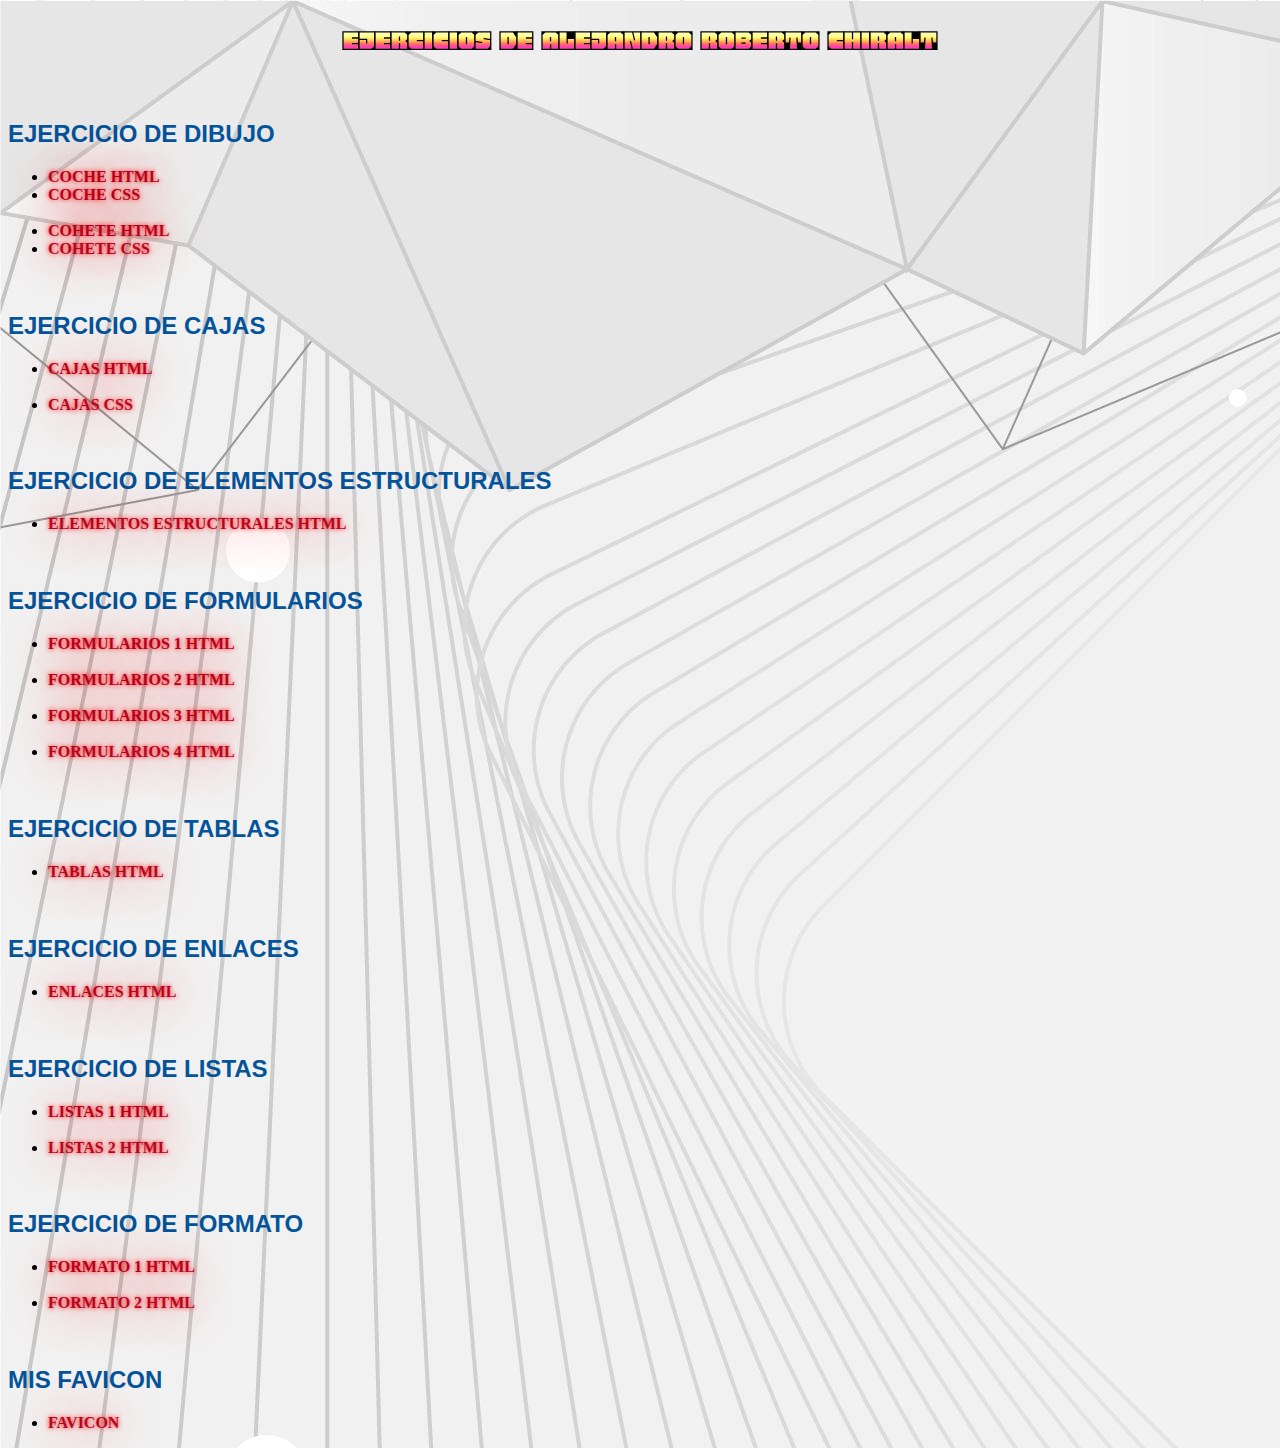
<file: index.html>
<!DOCTYPE html>
<html lang="en">
<head>
<meta charset="UTF-8">
<meta name="viewport" content="width=device-width, initial-scale=1.0">
<title>EJERCICIOS ALEX</title>
<link href="https://fonts.googleapis.com/css2?family=Honk&family=Sixtyfour&display=swap" rel="stylesheet">
<link href="estilos.css" rel="stylesheet">
<link rel="icon" type="image/jpg" href="FAVICON CHARMANDER.png">
</head>
<body>
    <h1>EJERCICIOS DE ALEJANDRO ROBERTO CHIRALT</h1>
    <br>
    <h2>
        EJERCICIO DE DIBUJO
    </h2>
    <ul>
        <li>
            <a href="EJERCICIOS/DIBUJO/coche.html"><strong>COCHE HTML</strong></a>
        </li>
        <li>
            <a href="EJERCICIOS/DIBUJO/estilos.css"><strong>COCHE CSS</strong></a>
        </li>
        <br>
        <li>
            <a href="EJERCICIOS/DIBUJO/dibujo2.html"><strong>COHETE HTML</strong></a>
        </li>
        <li>
            <a href="EJERCICIOS/DIBUJO/estilo.css"><strong>COHETE CSS</strong></a>
        </li>
    </ul>
    <br>
    <h2>
        EJERCICIO DE CAJAS
    </h2>
    <ul>
        <li>
            <a href="EJERCICIOS/EJERCICIO CAJAS/CAJAS.html"><strong>CAJAS HTML</strong></a>
        </li>
        <br>
        <li>
            <a href="EJERCICIOS/EJERCICIO CAJAS/estilos.css"><strong>CAJAS CSS</strong></a>
        </li>
    </ul>
    <br>
    <h2> EJERCICIO DE ELEMENTOS ESTRUCTURALES</h2>
    <ul>
        <li>
            <a href="EJERCICIOS/ELEMENTOS ESTRUCTURALES/ELEMENTOS_ESTRUCTURALES_LM_ALEJANDRO_ROBERTO.html"><strong> ELEMENTOS ESTRUCTURALES HTML</strong></a>
        </li>
    </ul>
    <br>
    <h2> EJERCICIO DE FORMULARIOS</h2>
    <ul>
        <li>
            <a href="EJERCICIOS/FORMULARIOS/FORMULARIOS_1_LM_ALEJANDRO_ROBERTO.html"><strong>FORMULARIOS 1 HTML</strong></a>
        </li>
        <br>
        <li>
            <a href="EJERCICIOS/FORMULARIOS/FORMULARIOS_2_LM_ALEJANDRO_ROBERTO.html"><strong>FORMULARIOS 2 HTML</strong></a>
        </li>
        <br>
        <li>
            <a href="EJERCICIOS/FORMULARIOS/FORMULARIOS_3_LM_ALEJANDRO_ROBERTO.html"><strong>FORMULARIOS 3 HTML</strong></a>
        </li>
        <br>
        <li>
            <a href="EJERCICIOS/FORMULARIOS/FORMULARIOS_4_LM_ALEJANDRO_ROBERTO.html"><strong>FORMULARIOS 4 HTML</strong></a>
        </li>
    </ul>
    <br>
    <h2> EJERCICIO DE TABLAS</h2>
    <ul>
        <li>
            <a href="EJERCICIOS/TABLAS/TABLAS_ALEJANDRO_ROBERTO.html"><strong>TABLAS HTML</strong></a>
        </li>
    </ul>
    <br>
    <h2> EJERCICIO DE ENLACES</h2>
    <ul>
        <li>
            <a href="EJERCICIOS/ENLACES/ENLACES_LM_ALEJANDRO_ROBERTO.html"><strong>ENLACES HTML</strong></a>
        </li>
    </ul>
    <br>
    <h2> EJERCICIO DE LISTAS</h2>
    <ul>
        <li>
            <a href="EJERCICIOS/LISTAS/LISTAS_LM_ALEJANDRO_ROBERTO.html"><strong>LISTAS 1 HTML</strong></a>
        </li>
        <br>
        <li>
            <a href="EJERCICIOS/LISTAS/LISTAS_2_LM_ALEJANDRO_ROBERTO.html"><strong>LISTAS 2 HTML</strong></a>
        </li>
    </ul>
    <br>
    <h2> EJERCICIO DE FORMATO</h2>
    <ul>
        <li>
            <a href="EJERCICIOS/FORMATO/FORMATO_1_ALEJANDRO_ROBERTO.html"><strong>FORMATO 1 HTML</strong></a>
        </li>
        <br>
        <li>
            <a href="EJERCICIOS/FORMATO/FORMATO_2_ALEJANDRO_ROBERTO.html"><strong>FORMATO 2 HTML</strong></a>
        </li>
    </ul>
    <br>
    <h2> MIS FAVICON</h2>
    <ul>
        <li>
            <a href="EJERCICIOS/FAVICON/FAVICONES_LM.html"><strong>FAVICON</strong></a>
        </li>
    </ul>
</body>
</file>
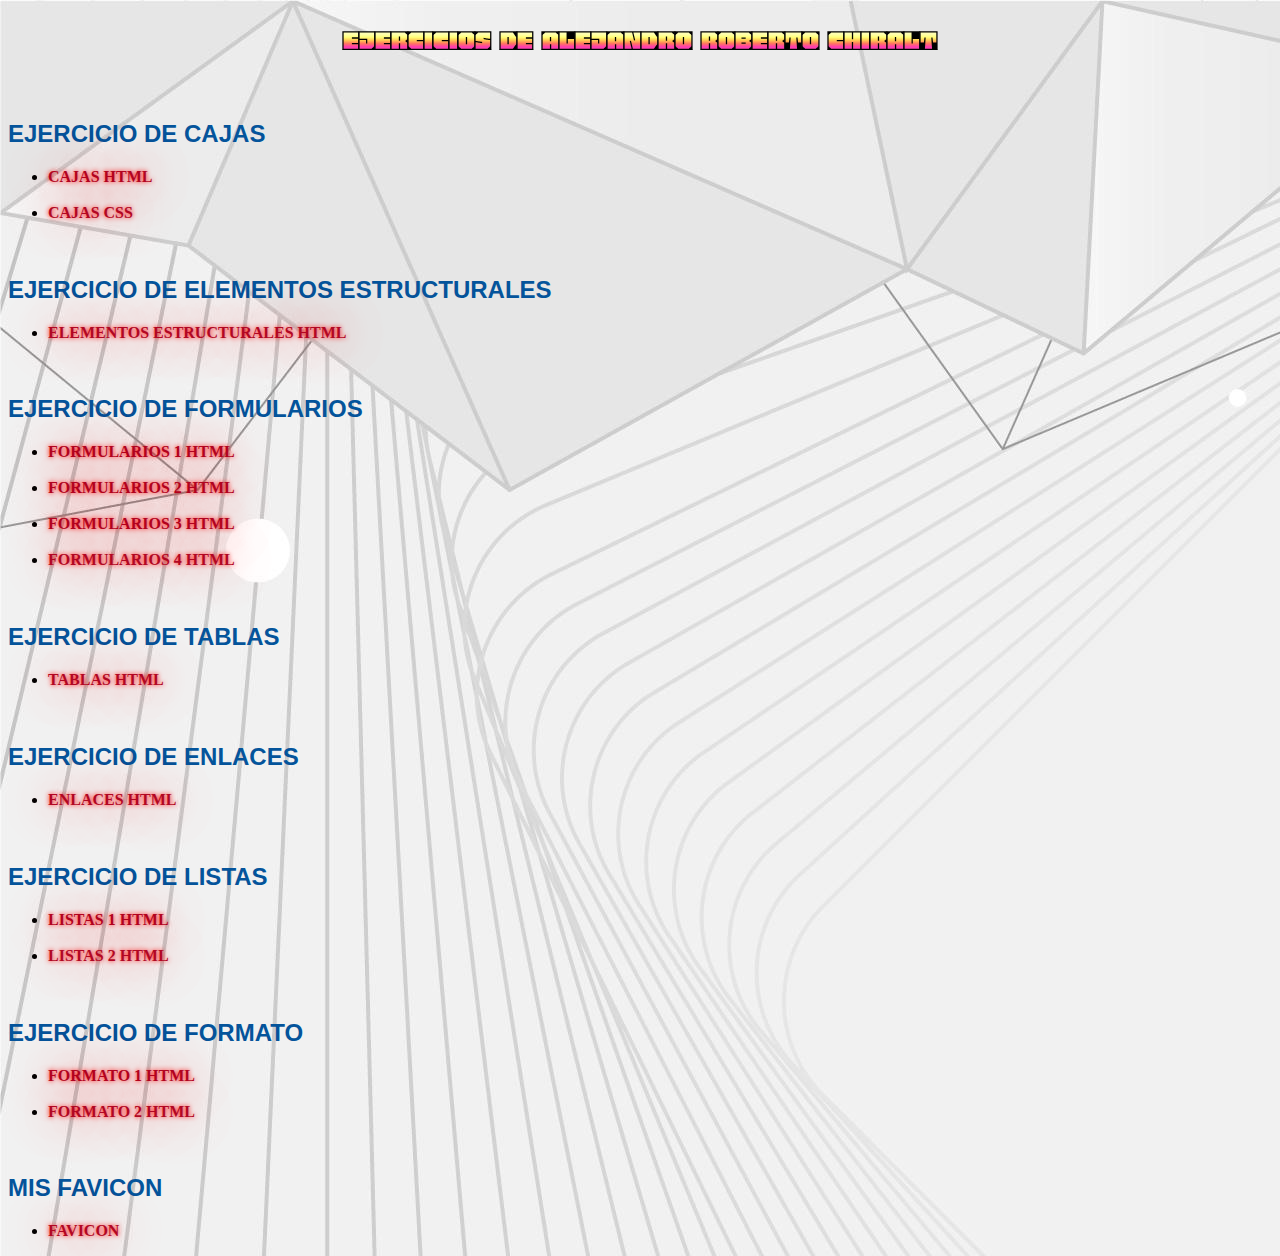
<file: ejercicios.html>
<!DOCTYPE html>
<html lang="en">
<head>
<meta charset="UTF-8">
<meta name="viewport" content="width=device-width, initial-scale=1.0">
<title>EJERCICIOS ALEX</title>
<link href="https://fonts.googleapis.com/css2?family=Honk&family=Sixtyfour&display=swap" rel="stylesheet">
<link href="estilos.css" rel="stylesheet">
<link rel="icon" type="image/jpg" href="FAVICON CHARMANDER.png">
</head>
<body>
    <h1>EJERCICIOS DE ALEJANDRO ROBERTO CHIRALT</h1>
    <br>
    <h2>
        EJERCICIO DE CAJAS
    </h2>
    <ul>
        <li>
            <a href="EJERCICIOS/EJERCICIO CAJAS/CAJAS.html"><strong>CAJAS HTML</strong></a>
        </li>
        <br>
        <li>
            <a href="EJERCICIOS/EJERCICIO CAJAS/estilos.css"><strong>CAJAS CSS</strong></a>
        </li>
    </ul>
    <br>
    <h2> EJERCICIO DE ELEMENTOS ESTRUCTURALES</h2>
    <ul>
        <li>
            <a href="EJERCICIOS/ELEMENTOS ESTRUCTURALES/ELEMENTOS_ESTRUCTURALES_LM_ALEJANDRO_ROBERTO.html"><strong> ELEMENTOS ESTRUCTURALES HTML</strong></a>
        </li>
    </ul>
    <br>
    <h2> EJERCICIO DE FORMULARIOS</h2>
    <ul>
        <li>
            <a href="EJERCICIOS/FORMULARIOS/FORMULARIOS_1_LM_ALEJANDRO_ROBERTO.html"><strong>FORMULARIOS 1 HTML</strong></a>
        </li>
        <br>
        <li>
            <a href="EJERCICIOS/FORMULARIOS/FORMULARIOS_2_LM_ALEJANDRO_ROBERTO.html"><strong>FORMULARIOS 2 HTML</strong></a>
        </li>
        <br>
        <li>
            <a href="EJERCICIOS/FORMULARIOS/FORMULARIOS_3_LM_ALEJANDRO_ROBERTO.html"><strong>FORMULARIOS 3 HTML</strong></a>
        </li>
        <br>
        <li>
            <a href="EJERCICIOS/FORMULARIOS/FORMULARIOS_4_LM_ALEJANDRO_ROBERTO.html"><strong>FORMULARIOS 4 HTML</strong></a>
        </li>
    </ul>
    <br>
    <h2> EJERCICIO DE TABLAS</h2>
    <ul>
        <li>
            <a href="EJERCICIOS/TABLAS/TABLAS_ALEJANDRO_ROBERTO.html"><strong>TABLAS HTML</strong></a>
        </li>
    </ul>
    <br>
    <h2> EJERCICIO DE ENLACES</h2>
    <ul>
        <li>
            <a href="EJERCICIOS/ENLACES/ENLACES_LM_ALEJANDRO_ROBERTO.html"><strong>ENLACES HTML</strong></a>
        </li>
    </ul>
    <br>
    <h2> EJERCICIO DE LISTAS</h2>
    <ul>
        <li>
            <a href="EJERCICIOS/LISTAS/LISTAS_LM_ALEJANDRO_ROBERTO.html"><strong>LISTAS 1 HTML</strong></a>
        </li>
        <br>
        <li>
            <a href="EJERCICIOS/LISTAS/LISTAS_2_LM_ALEJANDRO_ROBERTO.html"><strong>LISTAS 2 HTML</strong></a>
        </li>
    </ul>
    <br>
    <h2> EJERCICIO DE FORMATO</h2>
    <ul>
        <li>
            <a href="EJERCICIOS/FORMATO/FORMATO_1_ALEJANDRO_ROBERTO.html"><strong>FORMATO 1 HTML</strong></a>
        </li>
        <br>
        <li>
            <a href="EJERCICIOS/FORMATO/FORMATO_2_ALEJANDRO_ROBERTO.html"><strong>FORMATO 2 HTML</strong></a>
        </li>
    </ul>
    <br>
    <h2> MIS FAVICON</h2>
    <ul>
        <li>
            <a href="EJERCICIOS/FAVICON/FAVICONES_LM.html"><strong>FAVICON</strong></a>
        </li>
    </ul>
</body>
</file>
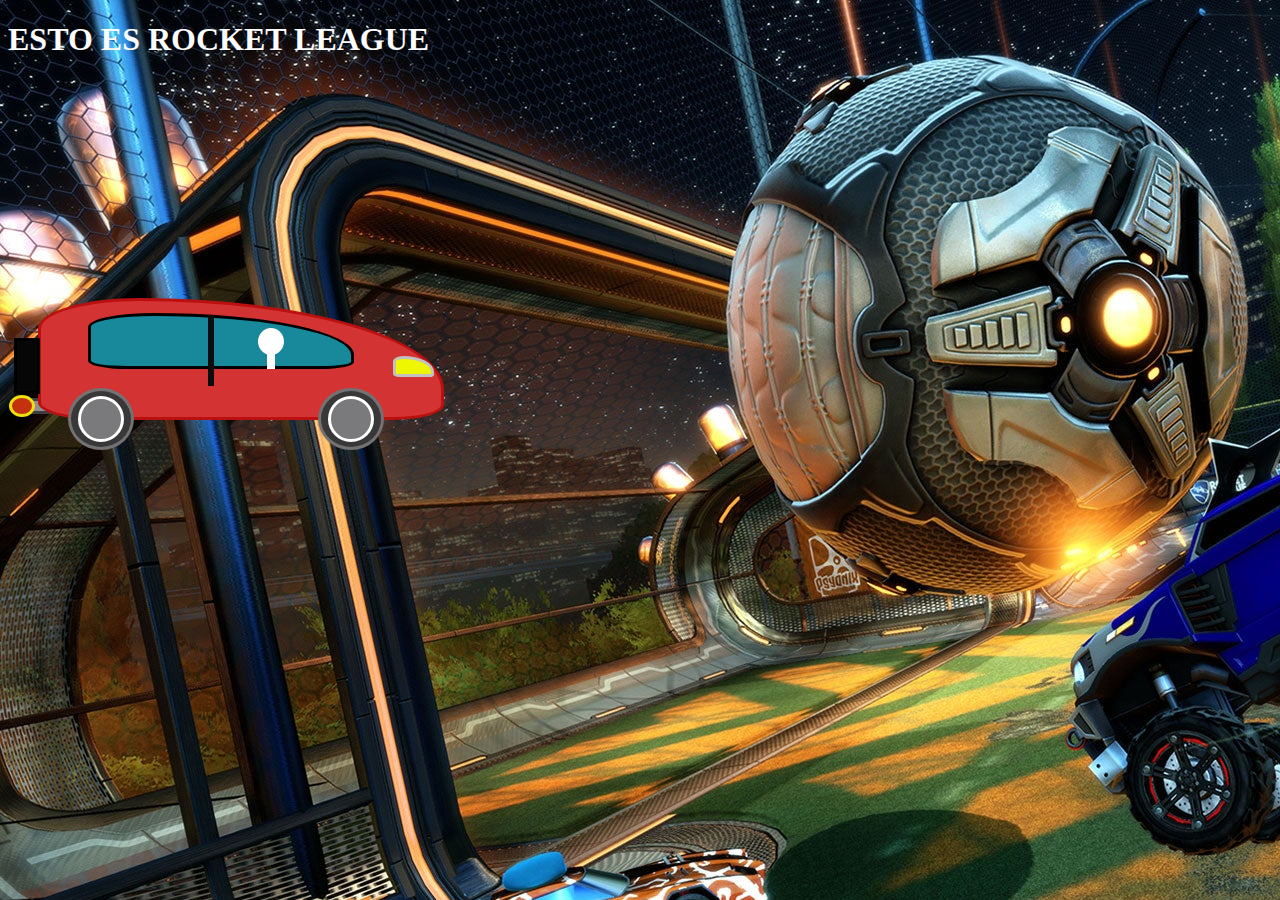
<file: EJERCICIOS/DIBUJO/coche.html>
<!DOCTYPE html>
<html lang="en">
<head>
<meta charset="UTF-8">
<meta name="viewport" content="width=device-width, initial-scale=1.0">
<title>EJERCICIOS ALEX</title>
<link href="https://fonts.googleapis.com/css2?family=Honk&family=Sixtyfour&display=swap" rel="stylesheet">
<link href="estilos.css" rel="stylesheet">
<link rel="icon" type="image/jpg" href="FAVICON CHARMANDER.png">
</head>
<body>
    <h1>ESTO ES ROCKET LEAGUE</h1>
    <br>
    <div id="coche">
    <div id="escape">
        <p></p>
    </div>
    <div id="chasis">
        <p></p>
    </div>
    <div id="rueda1">
        <p></p>
    </div>
    <div id="rueda2">
        <p></p>
    </div>
    <div id="faros">
        <p></p>
    </div>
    <div id="ventanillas">
        <p></p>
    </div>
    <div id="puerta">
        <p></p>
    </div>
    <div id="llanta1">
        <p></p>
    </div>
    <div id="llanta2">
        <p></p>
    </div>
    <div id="conductor1">
        <p></p>
    </div>
    <div id="conductor2">
        <p></p>
    </div>
    <div id="repuesto">
        <p></p>
    </div>
    <div id="nitro">
        <p></p>
    </div>
</div>
    
</body>
</file>
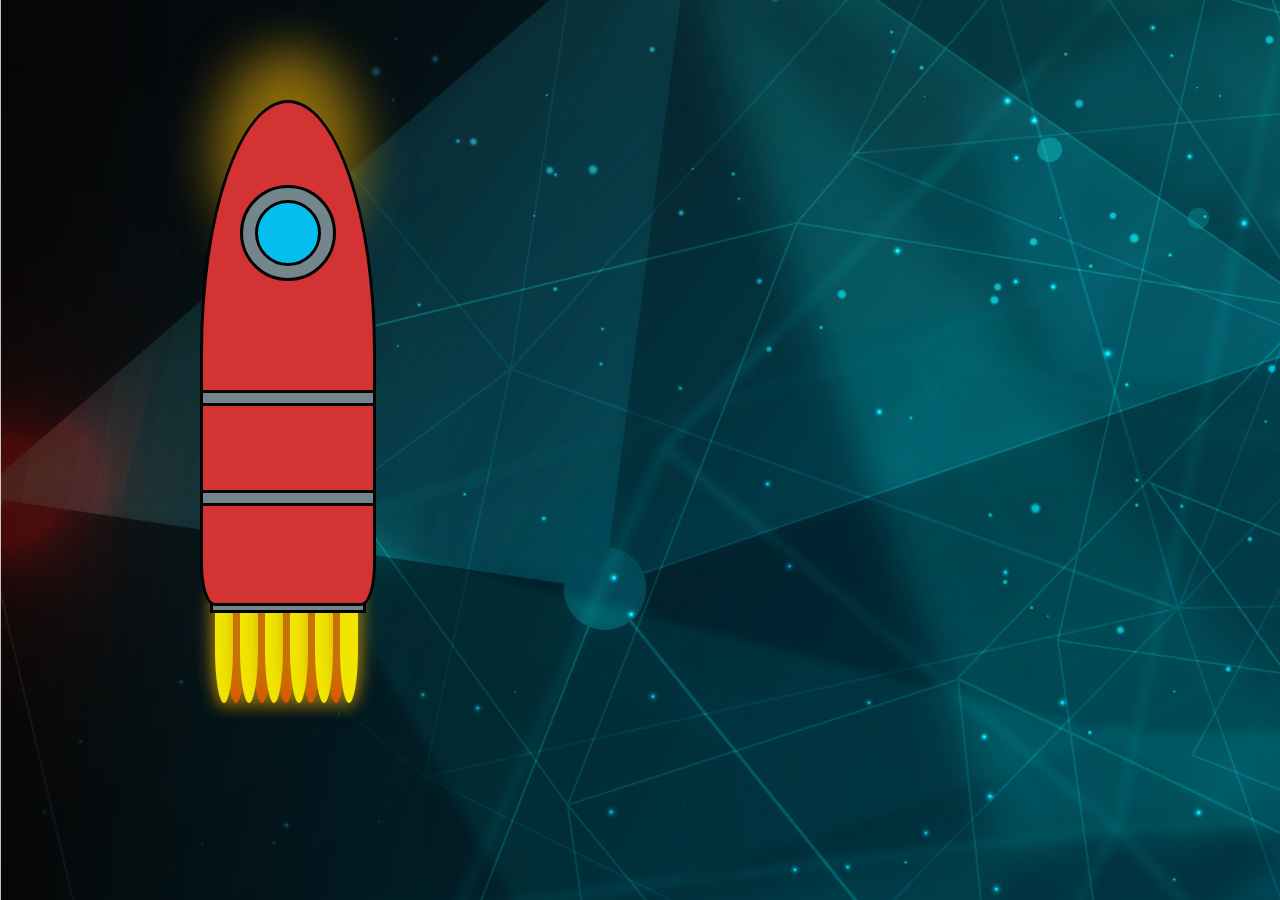
<file: EJERCICIOS/DIBUJO/dibujo2.html>
<!DOCTYPE html>
<html lang="en">
<head>
<meta charset="UTF-8">
<meta name="viewport" content="width=device-width, initial-scale=1.0">
<title>EJERCICIOS ALEX</title>
<link href="https://fonts.googleapis.com/css2?family=Honk&family=Sixtyfour&display=swap" rel="stylesheet">
<link href="estilo.css" rel="stylesheet">
<link rel="icon" type="image/jpg" href="FAVICON CHARMANDER.png">
</head>
<body>
    <div id="entrada">
        <p></p>
    </div>
    <div id="fuego7">
        <p></p>
    </div>
    <div id="fuego8">
        <p></p>
    </div>
    <div id="fuego9">
        <p></p>
    </div>
    <div id="fuego10">
        <p></p>
    </div>
    <div id="fuego11">
        <p></p>
    </div>
    <div id="fuego1">
        <p></p>
    </div>
    <div id="fuego2">
        <p></p>
    </div>
    <div id="fuego3">
        <p></p>
    </div>
    <div id="fuego4">
        <p></p>
    </div>
    <div id="fuego5">
        <p></p>
    </div>
    <div id="fuego6">
        <p></p>
    </div>
    <div id="anillo3">
        <p></p>
    </div>
    <div id="chasis">
        <p></p>
    </div>
    <div id="ventanilla2">
        <p></p>
    </div>
    <div id="ventanilla1">
        <p></p>
    </div>
    <div id="anillo1">
        <p></p>
    </div>
    <div id="anillo2">
        <p></p>
    </div>
    
    
    
</body>
</file>
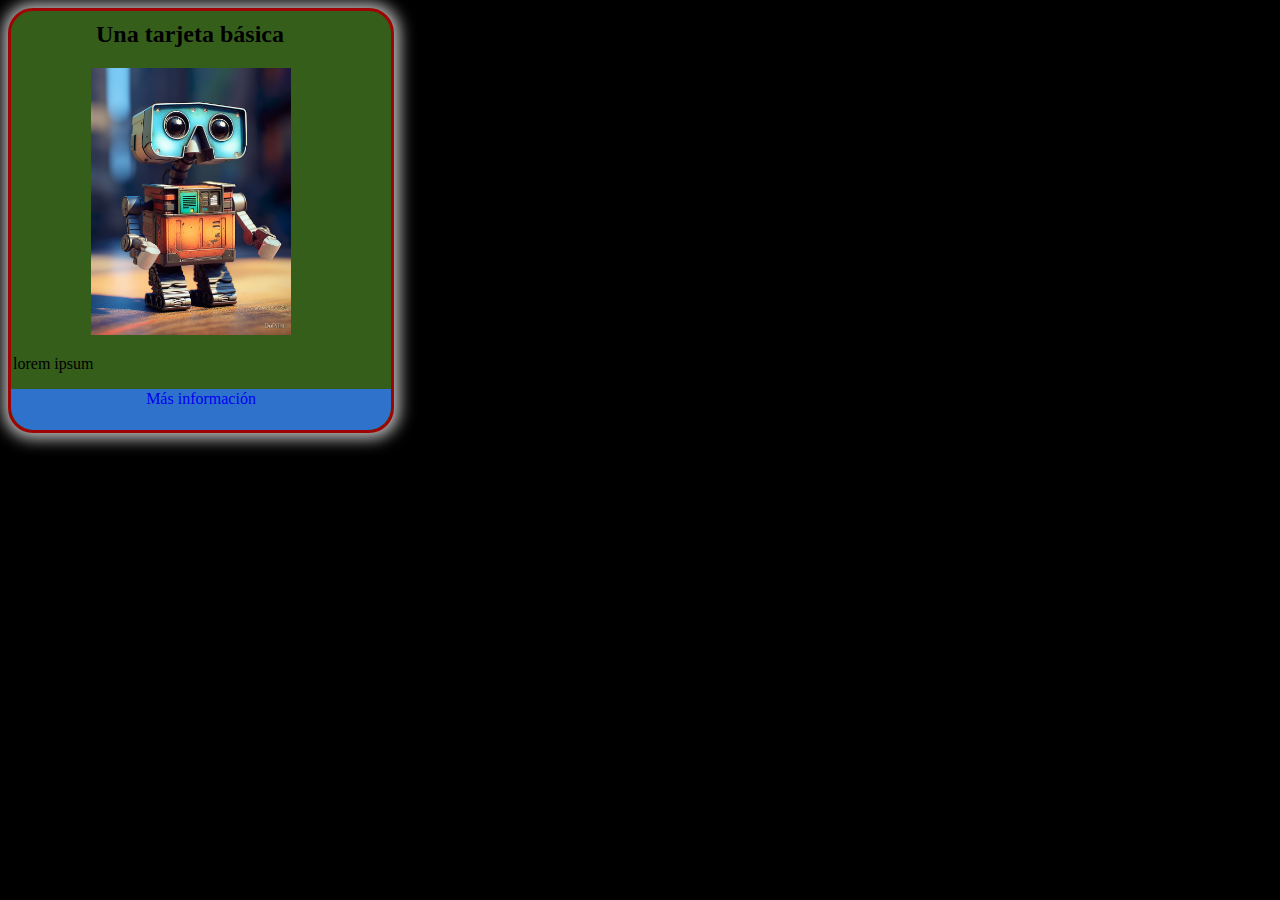
<file: EJERCICIOS/EJERCICIO CAJAS/CAJAS.html>
<!DOCTYPE html>
<html lang="en">
<head>
<meta charset="UTF-8">
<meta name="viewport" content="width=device-width, initial-scale=1.0">
<title>Document</title>
<link href="estilos.css" rel="stylesheet">
</head>
<body>

<div class="tarjeta">
    <h2>Una tarjeta básica</h2>

<div class="cuerpo">
<img src="robot.jpg" alt="muestra" width="200">
</div>
<p class="texto"> lorem ipsum </p>

<div class="pie">
<a href="https://es.wikipedia.org/wiki/WALL%C2%B7E">Más información</a>
</div>
</div>
</body>
</html>
</file>
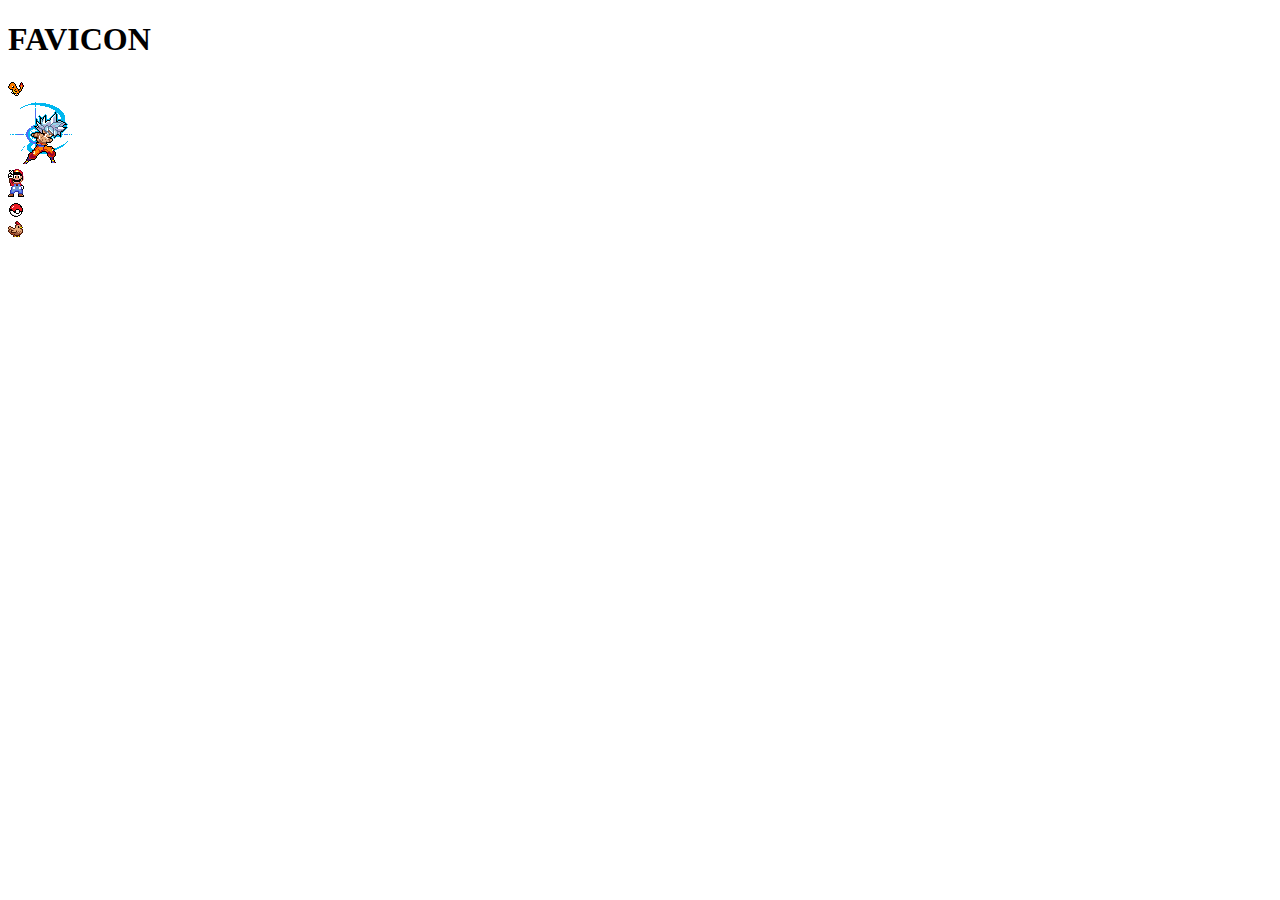
<file: EJERCICIOS/FAVICON/FAVICONES_LM.html>
<!DOCTYPE html>
<html lang="es">
<head>
    <meta charset="utf-8">
    <meta name="description" content="favicon">
    <meta name="author" content="Alejandro Roberto">
    <title>IMAGENES DE FAVICON</title>
    <link rel="icon" type="image/jpg" href="FAVICON CHARMANDER.png">
</head>
<body>
    <h1>FAVICON</h1>

<img src="FAVICON CHARMANDER.png"  >
<br>
<img src="FAVICON GOKU SSJ DIOS.png"   >
<br>
<img src="FAVICON MARIO BROS.png"  >
<br>
<img src="FAVICON POKEBALL.png"  >
<br>
<img src="FAVICON GALLINA.png"  >
</body>
</html>
</file>
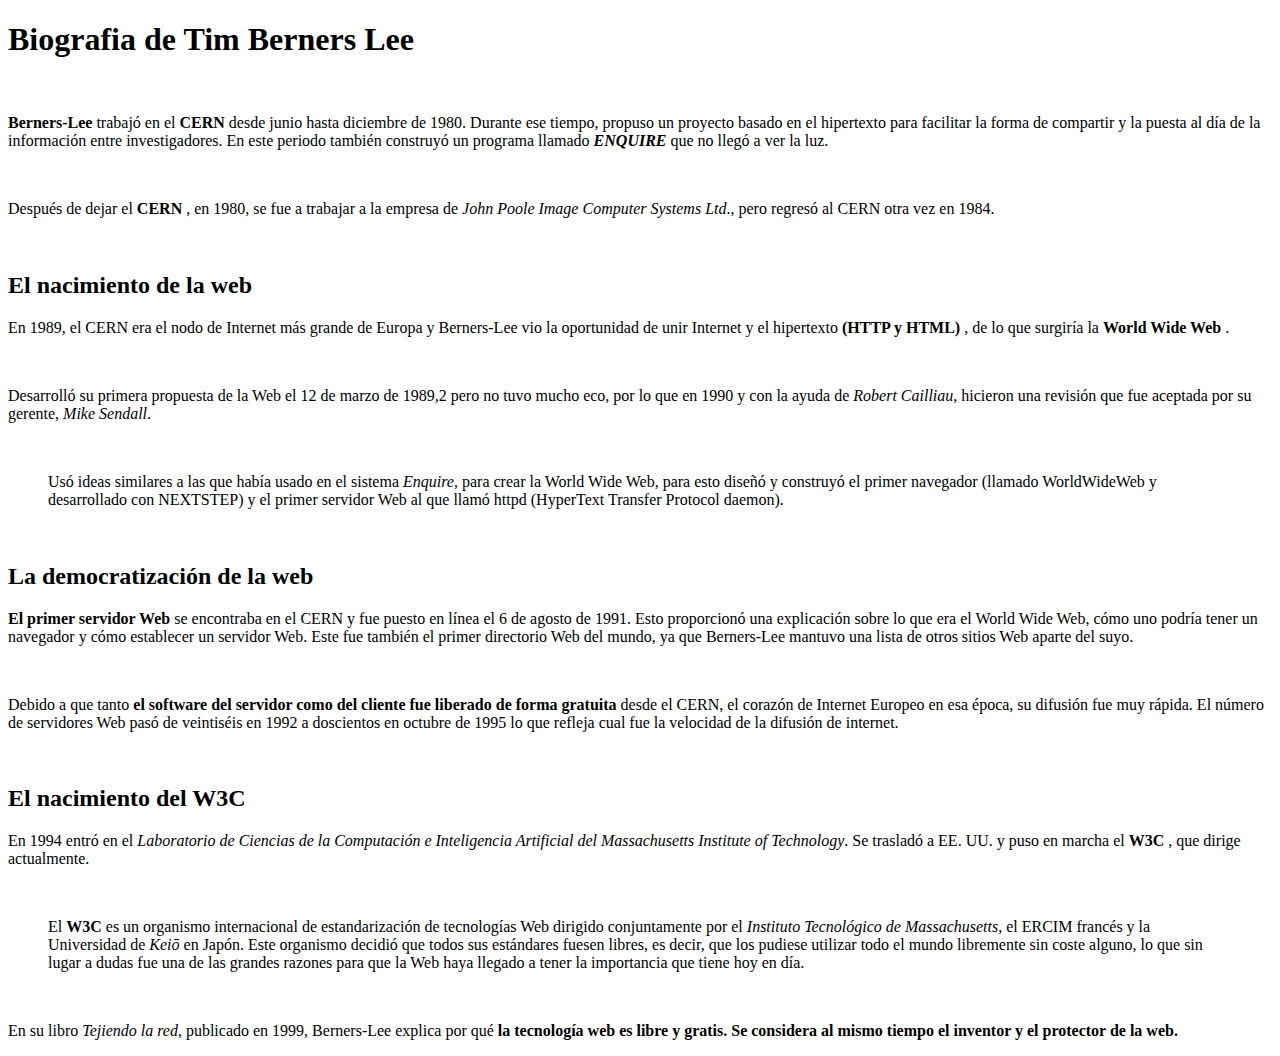
<file: EJERCICIOS/FORMATO/FORMATO_1_ALEJANDRO_ROBERTO.html>
<!DOCTYPE html>
<html>
<head>
	<title>Ejercicio html etiquetas de texto básicas</title>
	<meta charset="utf-8"/>
</head>
<body>
<h1>Biografia de Tim Berners Lee</h1>
<br/>
    <p>
    <strong>Berners-Lee</strong> trabajó en el <strong> CERN</strong>  desde junio hasta diciembre de 1980. Durante ese tiempo, propuso un proyecto basado en el hipertexto para facilitar la forma de compartir y la puesta al día de la información entre investigadores. En este periodo también construyó un programa llamado <strong><em> ENQUIRE</em></strong>  que no llegó a ver la luz.
    </p>
<br/>
    <p>
    Después de dejar el <strong> CERN</strong> , en 1980, se fue a trabajar a la empresa de <em>John Poole Image Computer Systems Ltd</em>., pero regresó al CERN otra vez en 1984.
    </p>
<br/>
<h2>El nacimiento de la web</h2>
    <p>
    En 1989, el CERN era el nodo de Internet más grande de Europa y Berners-Lee vio la oportunidad de unir Internet y el hipertexto <strong> (HTTP y HTML)</strong> , de lo que surgiría la <strong> World Wide Web</strong> .
    </p>
<br/>
    <p>
    Desarrolló su primera propuesta de la Web el 12 de marzo de 1989,2​ pero no tuvo mucho eco, por lo que en 1990 y con la ayuda de <em>Robert Cailliau</em>, hicieron una revisión que fue aceptada por su gerente, <em>Mike Sendall</em>.
    </p>
<br/>
    <blockquote>
    Usó ideas similares a las que había usado en el sistema <em>Enquire</em>, para crear la World Wide Web, para esto diseñó y construyó el primer navegador (llamado WorldWideWeb y desarrollado con NEXTSTEP) y el primer servidor Web al que llamó httpd (HyperText Transfer Protocol daemon).
    </blockquote>
<br/>
<h2>La democratización de la web</h2>
    <p>
    <strong> El primer servidor Web</strong>  se encontraba en el CERN y fue puesto en línea el 6 de agosto de 1991. Esto proporcionó una explicación sobre lo que era el World Wide Web, cómo uno podría tener un navegador y cómo establecer un servidor Web. Este fue también el primer directorio Web del mundo, ya que Berners-Lee mantuvo una lista de otros sitios Web aparte del suyo.
    </p>
<br/>
    <p>
    Debido a que tanto <strong> el software del servidor como del cliente fue liberado de forma gratuita</strong>  desde el CERN, el corazón de Internet Europeo en esa época, su difusión fue muy rápida. El número de servidores Web pasó de veintiséis en 1992 a doscientos en octubre de 1995 lo que refleja cual fue la velocidad de la difusión de internet.
    </p>
<br/>
<h2>El nacimiento del W3C</h2>
    <p>
    En 1994 entró en el <em>Laboratorio de Ciencias de la Computación e Inteligencia Artificial del Massachusetts Institute of Technology</em>. Se trasladó a EE. UU. y puso en marcha el <strong> W3C</strong> , que dirige actualmente.
    </p>
<br/>
    <blockquote>
    El <strong> W3C</strong>  es un organismo internacional de estandarización de tecnologías Web dirigido conjuntamente por el <em>Instituto Tecnológico de Massachusetts</em>, el ERCIM francés y la Universidad de <em>Keiō</em> en Japón. Este organismo decidió que todos sus estándares fuesen libres, es decir, que los pudiese utilizar todo el mundo libremente sin coste alguno, lo que sin lugar a dudas fue una de las grandes razones para que la Web haya llegado a tener la importancia que tiene hoy en día.
    </blockquote>
<br/>
    <p>
    En su libro <em>Tejiendo la red</em>, publicado en 1999, Berners-Lee explica por qué <strong> la tecnología web es libre y gratis. Se considera al mismo tiempo el inventor y el protector de la web.</strong> 
    </p>
</body>
</html>
</file>
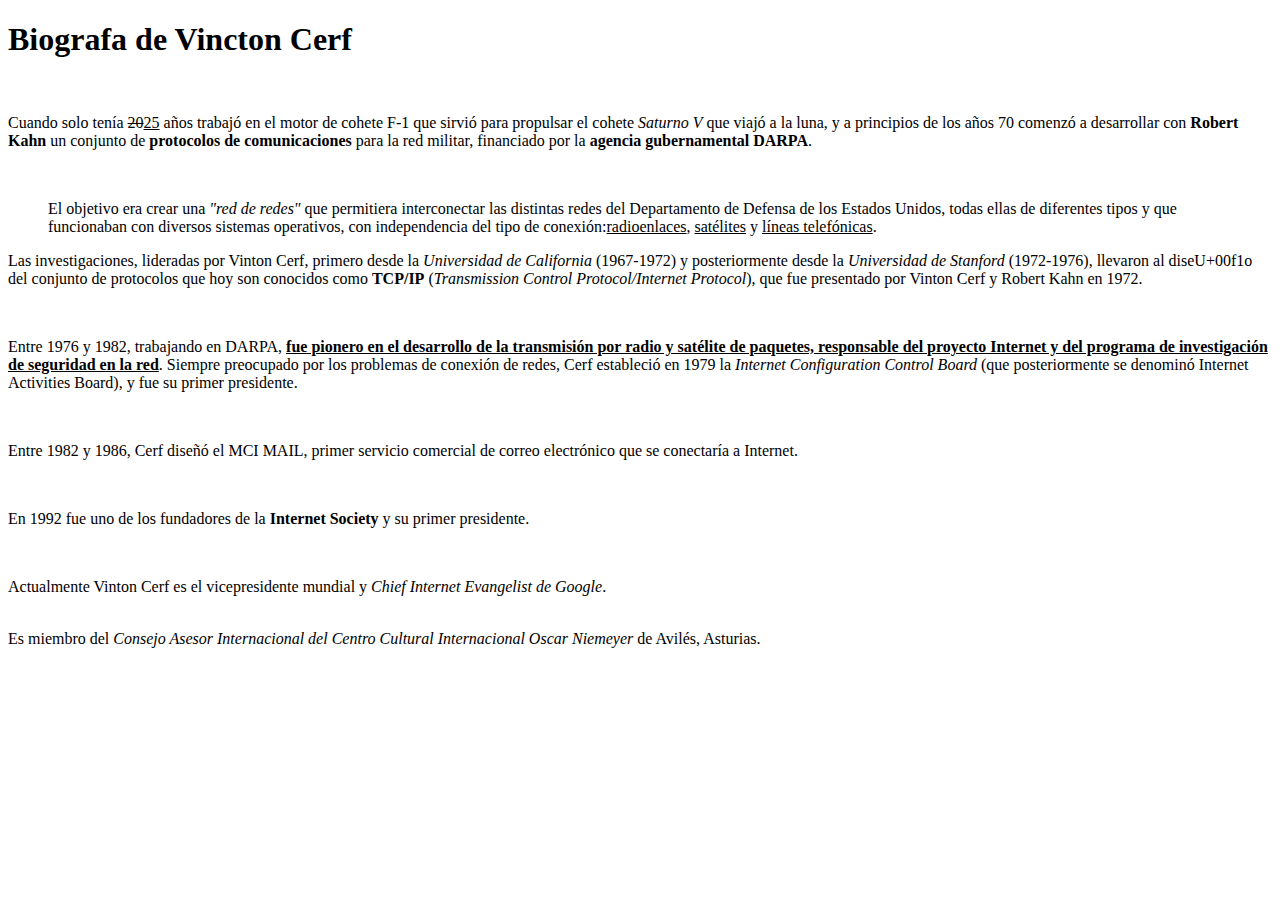
<file: EJERCICIOS/FORMATO/FORMATO_2_ALEJANDRO_ROBERTO.html>
<!DOCTYPE html>
<html lang="es">
<head>
    <meta charset="utf-8">
    <meta name="description" content="Ejercicio html para practicar con etiquetas html de texto">
    <meta name="author" content="Francesc Ricart">
    <title>BiografU+00eda de Vinton Cerf</title>
</head>
<body>
<h1>Biograf<U+00ed>a de Vincton Cerf</h1>
<br/>
<p>
Cuando solo tenía <del>20</del><ins>25</ins> años trabajó</U> en el motor de cohete F-1 que sirvió para propulsar el cohete <em>Saturno V</em> que viajó a la luna, y a principios de los años 70 comenzó a desarrollar con <strong>Robert Kahn</strong> un conjunto de <strong>protocolos de comunicaciones</strong> para la red militar, financiado por la <strong>agencia gubernamental DARPA</strong>.
</p>
<br/>
<blockquote>
El objetivo era crear una <em>"red de redes"</em> que permitiera interconectar las distintas redes del Departamento de Defensa de los Estados Unidos, todas ellas de diferentes tipos y que funcionaban con diversos sistemas operativos, con independencia del tipo de conexión:<u>radioenlaces</u>, <u>satélites</u> y <u>líneas telefónicas</u>.
</blockquote>
<p>
Las investigaciones, lideradas por Vinton Cerf, primero desde la <em>Universidad de California</em> (1967-1972) y posteriormente desde la <em>Universidad de Stanford</em> (1972-1976), llevaron al diseU+00f1o del conjunto de protocolos que hoy son conocidos como <strong>TCP/IP</strong> (<em>Transmission Control Protocol/Internet Protocol</em>), que fue presentado por Vinton Cerf y Robert Kahn en 1972.
</p>
<br/>
<p>
Entre 1976 y 1982, trabajando en DARPA, <strong><u>fue pionero en el desarrollo de la transmisión por radio y satélite de paquetes, responsable del proyecto Internet y del programa de investigación de seguridad en la red</u></strong>. Siempre preocupado por los problemas de conexión de redes, Cerf estableció  en 1979 la <em>Internet Configuration Control Board</em> (que posteriormente se denominó Internet Activities Board), y fue su primer presidente.
</p>
<br/>
<p>
Entre 1982 y 1986, Cerf diseñó el MCI MAIL, primer servicio comercial de correo electrónico que se conectaría a Internet.
</p>
<br/>
<p>
En 1992 fue uno de los fundadores de la <strong>Internet Society</strong> y su primer presidente.
</p>
<br/>
<p>
Actualmente Vinton Cerf es el vicepresidente mundial y <em>Chief Internet Evangelist de Google</em>. 
</p>
<br/>
Es miembro del <em>Consejo Asesor Internacional del Centro Cultural Internacional Oscar Niemeyer</em> de Avilés, Asturias.
        
                        
</body>
</html>
</file>
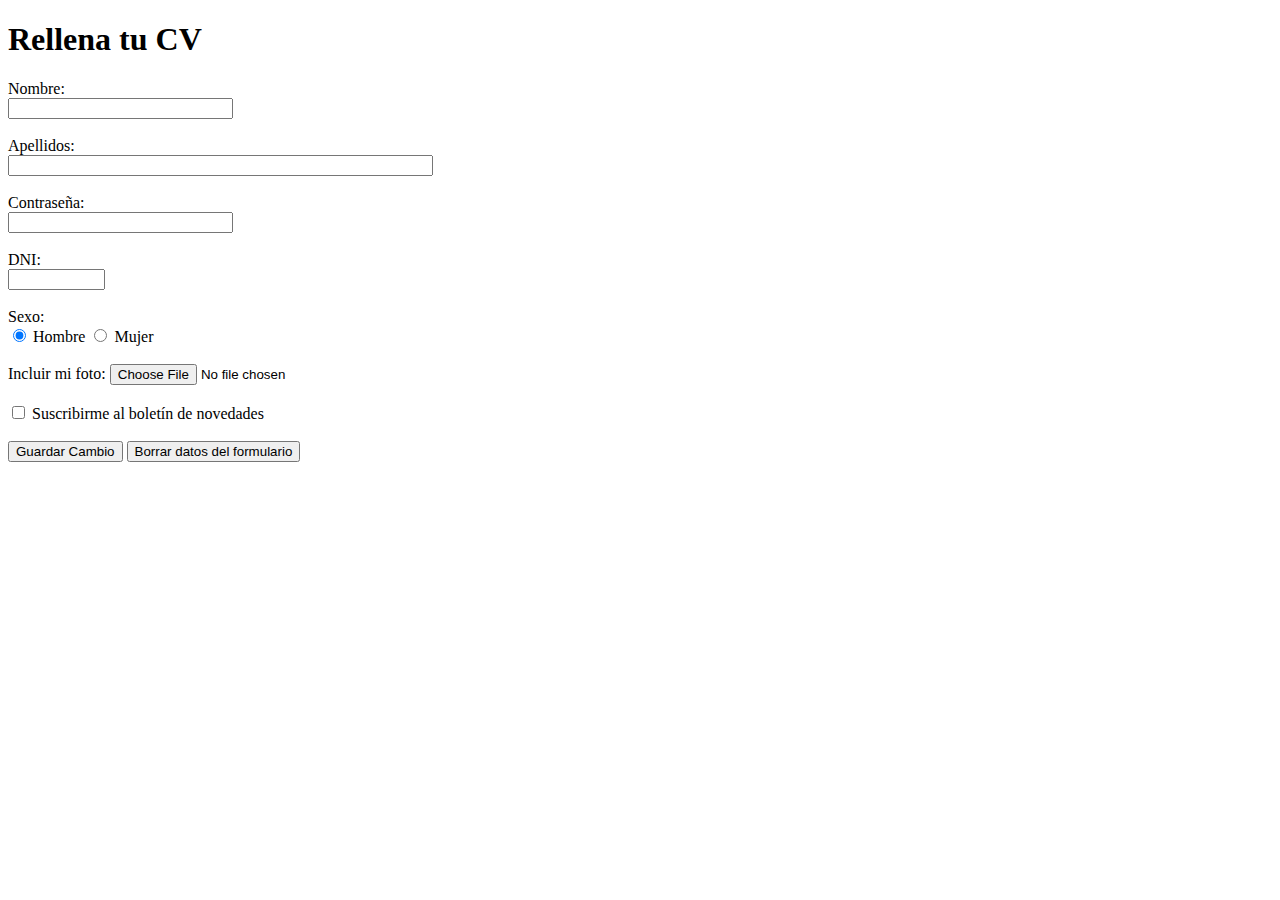
<file: EJERCICIOS/FORMULARIOS/FORMULARIOS_1_LM_ALEJANDRO_ROBERTO.html>
<!DOCTYPE html>
<html lang="es">
<head>
    <meta charset="utf-8">
    <meta name="description" content="Ejercicio html para hacer url">
    <meta name="author" content="Alejandro Roberto">
    <title>FORMULARIOS</title>
    <link rel="icon" type="image/jpg" href="PIXEL ART CHARMANDER.png">
</head>
<body>
<nav>
    <h1>Rellena tu CV</h1>
    <form action="control_form.php" method="get">
        <label for=”name”> Nombre: </label>
        <br>
        <input type="text" name="nombre"  id=”name”  value="" size="25" maxlength=”30”/>
    <br>
    <br>
        <label for=”surname”> Apellidos: </label>
        <br>
        <input type="text" name="apellidos"  id=”apellidos”  value="" size="50" maxlength=”80”  />
    <br>
    <br>    
        <label for=”contrasena”> Contraseña: </label>
        <br>
        <input type="password" name="contraseña"  id=”contraseña”  value="" size="25" maxlength=”10”/>
    <br>
    <br>
        <label for=”dni”> DNI: </label>
        <br>
        <input pattern="text" name="dni"  id=”dni”  value="" size="9" maxlength=”9”/>
    <br>
    <br>
        <label for=”email”> Sexo: </label>
    <br>
        <input type="radio" name="sexo" value="hombre" checked="checked" /> Hombre
        <input type="radio" name="sexo" value="mujer" /> Mujer
    <br>
    <br>
        <label for=”foto”> Incluir mi foto: </label>
        <input type="file" name="adjunto"/>
    <br>
    <br>
        <input name="puesto_directivo" type="checkbox" value="direccion"/> Suscribirme al boletín de novedades
    <br>
    <br>
    <input type="button" name="guardar" value="Guardar Cambio"/>
    <input type="reset" name="limpiar" value="Borrar datos del formulario" />
    </form>
</nav>        
</body>
</html>
</file>
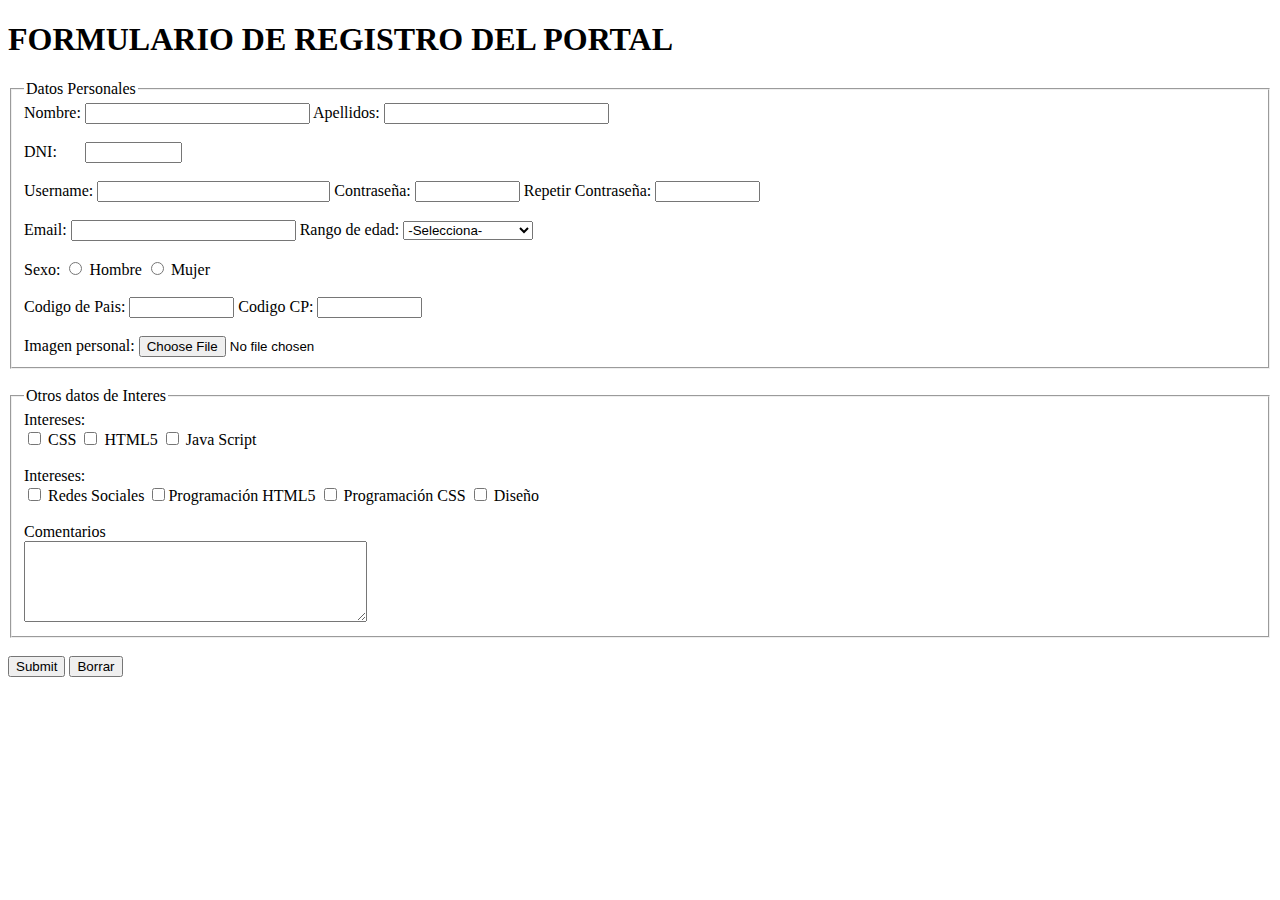
<file: EJERCICIOS/FORMULARIOS/FORMULARIOS_2_LM_ALEJANDRO_ROBERTO.html>
<!DOCTYPE html>
<html lang="es">
<head>
    <meta charset="utf-8">
    <meta name="description" content="Ejercicio html para hacer url">
    <meta name="author" content="Alejandro Roberto">
    <title>FORMULARIOS</title>
    <link rel="icon" type="image/jpg" href="PIXEL ART CHARMANDER.png">
</head>
<body>
<nav>
    <form>
    <h1>FORMULARIO DE REGISTRO DEL PORTAL</h1>
    <fieldset><legend>Datos Personales</legend>
    <label for=”name”> Nombre: </label>
    <input type="text" name="nombre"  id=”name”  value="" size="25" maxlength=”15”/>

    <label for=”surname”> Apellidos: </label>
    <input type="text" name="apellidos"  id=”apellidos”  value="" size="25" maxlength=”15”  />
<br>
<br>
    <label for=”dni”> DNI:&nbsp;&nbsp;&nbsp;&nbsp;&nbsp;&nbsp;</label>
    <input pattern="text" name="dni"  id=”dni”  value="" size="9" maxlength=”9”/>
<br>
<br>
    <label for=”username”> Username: </label>
    <input type="text" name="username"  id=”username”  value="" size="26" maxlength=”15”/>
    <label for=”contrasena”> Contraseña: </label>
        <input type="password" name="contraseña"  id=”contraseña”  value="" size="10" maxlength=”10”/>
    <label for=”contrasena”> Repetir Contraseña: </label>
        <input type="password" name="contraseña"  id=”contraseña”  value="" size="10" maxlength=”10”/>
<br>
<br>
    <label for=”email”> Email: </label>
    <input type="text" name="email"  id=”email”  value="" size="25" maxlength=”15”/> 
    <label for="edad">Rango de edad: </label>
    <select id="edad" name="edad">
        <option value="" selected="selected">-Selecciona-</option>
        <option value="menor" >Menor de 16 años</option>
        <option value="mayor" >Mayor de 16 años</option>
    </select>
<br>
<br>
    <label for=”email”> Sexo: </label>
    <input type="radio" name="sexo" value="hombre" /> Hombre
    <input type="radio" name="sexo" value="mujer" /> Mujer     
<br>
<br>   
    <label for=”cpais”> Codigo de Pais: </label>
    <input type="text" name="cpais"  id=”cpais”  value="" size="10" maxlength=”5”/>
    <label for=”cp”> Codigo CP: </label>
    <input type="text" name="cp"  id=”cp”  value="" size="10" maxlength=”5”/>
<br>
<br>
    <label for=”imagen”> Imagen personal: </label>
    <input type="file" name="adjunto"/>
</fieldset>
<br>

<fieldset><legend>Otros datos de Interes</legend>
    <label for=”text”> Intereses: </label>
    <br>
    <input type="checkbox" name="css" value="css"/> CSS
    <input type="checkbox" name="html5" value="html5"/> HTML5
    <input type="checkbox" name="java" value="java"/> Java Script
<br>
<br>
    <label for=”text”> Intereses: </label>
    <br>
    <input type="checkbox" name="redessociales" value="redessociales"/> Redes Sociales
    <input type="checkbox" name="programacionhtml" value="programacionhtml"/>Programación HTML5
    <input type="checkbox" name="programacioncss" value="programacioncss"/> Programación CSS
    <input type="checkbox" name="diseño" value="diseño"/> Diseño
<br>
<br>
    <label for="comentarios">Comentarios</label> <br/>
    <textarea id="descripcion" name="descripcion" cols="40" rows="5"></textarea>
</fieldset>
<br>
    <input type="submit" name="enviar">
    <input type="reset" name="limpiar" value="Borrar" />
</form>
</body>
</html>
</file>
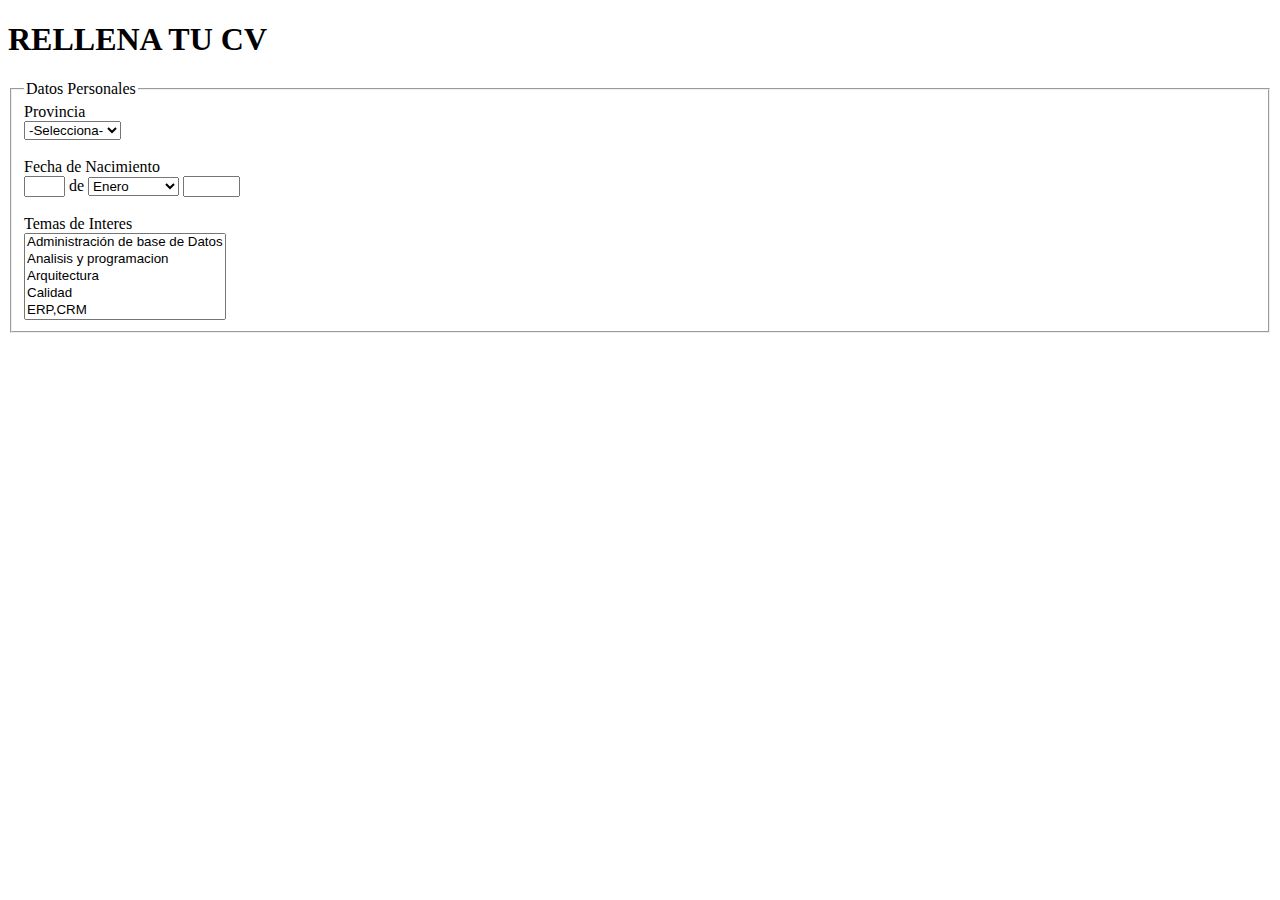
<file: EJERCICIOS/FORMULARIOS/FORMULARIOS_3_LM_ALEJANDRO_ROBERTO.html>
<!DOCTYPE html>
<html lang="es">
<head>
    <meta charset="utf-8">
    <meta name="description" content="Ejercicio html para hacer url">
    <meta name="author" content="Alejandro Roberto">
    <title>FORMULARIOS</title>
    <link rel="icon" type="image/jpg" href="PIXEL ART CHARMANDER.png">
</head>
<body>
<nav>
    <form>
        <h1>RELLENA TU CV</h1>
        <fieldset><legend>Datos Personales</legend>
            <label for=”text”> Provincia </label>
            <br>
            <select id="prov" name="prov">
                <option value="" selected="selected">-Selecciona-</option>
                <option value="vlc" >Valencia</option>
                <option value="ali" >Alicante</option>
                <option value="cast" >Castellón</option>
            </select>
            <br>
            <br>
            <label for=”naci”> Fecha de Nacimiento </label>
            <br>
            <input pattern="text" name="dni"  id=”dni”  value="" size="2" maxlength=”2”/>
            <label for=”naci”> de </label>
            <select id="mes" name="mes">
                <option value="ene" selected="selected" >Enero</option>
                <option value="feb" >Febrero</option>
                <option value="mar" >Marzo</option>
                <option value="abr" >Abril</option>
                <option value="may" >Mayo</option>
                <option value="jun" >Junio</option>
                <option value="jul" >Julio</option>
                <option value="ago" >Agosto</option>
                <option value="sep" >Septiembre</option>
                <option value="oct" >Octubre</option>
                <option value="nov" >Noviembre</option>
                <option value="dic" >Diciembre</option>
            </select>
            <input pattern="text" name="año"  id=”año”  value="" size="4" maxlength=”4”/>
            <br>
            <br>
            <label for=”interes”> Temas de Interes </label>
            <br>
            <select id="opciones" name="opciones" size="5">
                <option value="" >Administración de base de Datos</option>
                <option value="" >Analisis y programacion</option>
                <option value="" >Arquitectura</option>
                <option value="" >Calidad</option>
                <option value="" >ERP,CRM</option>
                <option value="" >Bussines Intelligence</option>
            </select>
        </fieldset>
    </form>
</nav>
</body>
</html>
</file>
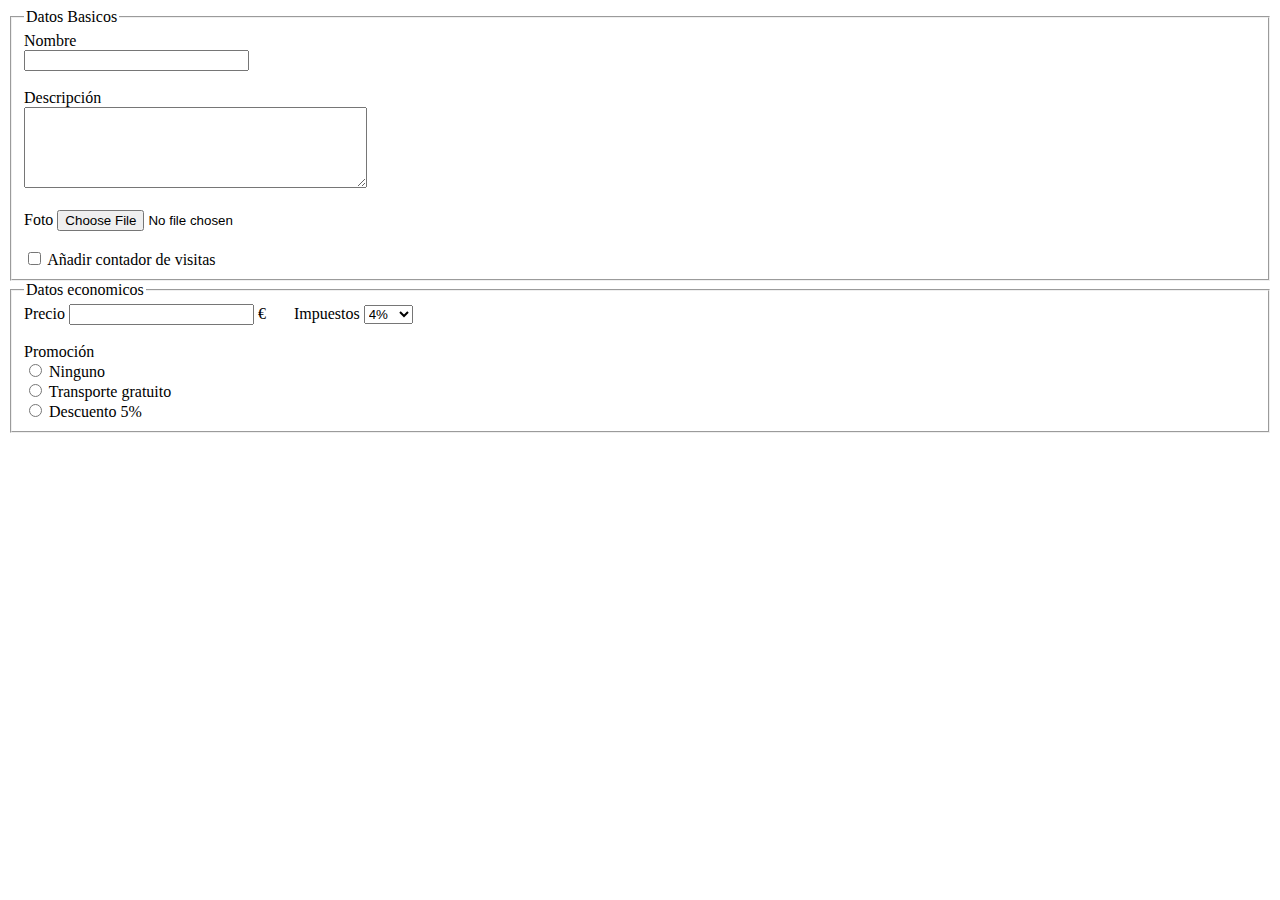
<file: EJERCICIOS/FORMULARIOS/FORMULARIOS_4_LM_ALEJANDRO_ROBERTO.html>
<!DOCTYPE html>
<html lang="es">
<head>
    <meta charset="utf-8">
    <meta name="description" content="Ejercicio html para hacer url">
    <meta name="author" content="Alejandro Roberto">
    <title>FORMULARIOS</title>
    <link rel="icon" type="image/jpg" href="PIXEL ART CHARMANDER.png">
</head>
<body>
<nav>
    <form>
        <fieldset><legend>Datos Basicos</legend>
            <label for=”text”> Nombre </label>
            <br>
            <input pattern="text" name="nombre"  id=”nombre”  value="" size="25" maxlength=”25”/>
            <br>
            <br>
            <label for="descripcion">Descripción</label> <br/>
            <textarea id="descripcion" name="descripcion" cols="40" rows="5"></textarea>
            <br>
            <br>
            <label for="foto">Foto</label>
            <input type="file" name="foto"/>
            <br>
            <br>
            <input type="checkbox">
            <label for="contador">Añadir contador de visitas</label>
        </fieldset>
        <fieldset><legend>Datos economicos</legend>
            <label for="precio">Precio</label>
            <input type="number" name="precio"  id=”precio”  value="" size="4" maxlength=”4”/>
            <label for="precio">€&nbsp;&nbsp;&nbsp;&nbsp;&nbsp;&nbsp;</label>
            <label for="precio">Impuestos</label>
            <select id="mpuestos" name="impuestos">
                <option value="">4%</option>
                <option value="">7%</option>
                <option value="">16%</option>
                <option value="">25%</option>
            </select>
            <br>
            <br>
            <label for="precio">Promoción</label> </br>
            <input type="radio" name="Promoción" value="Ninguno" /> Ninguno </br>
            <input type="radio" name="Promoción" value="Transporte gratuito" /> Transporte gratuito </br>
            <input type="radio" name="Promoción" value="Descuento" /> Descuento 5%
        </fieldset>
    </form>
</nav>
</body>
</html>
</file>
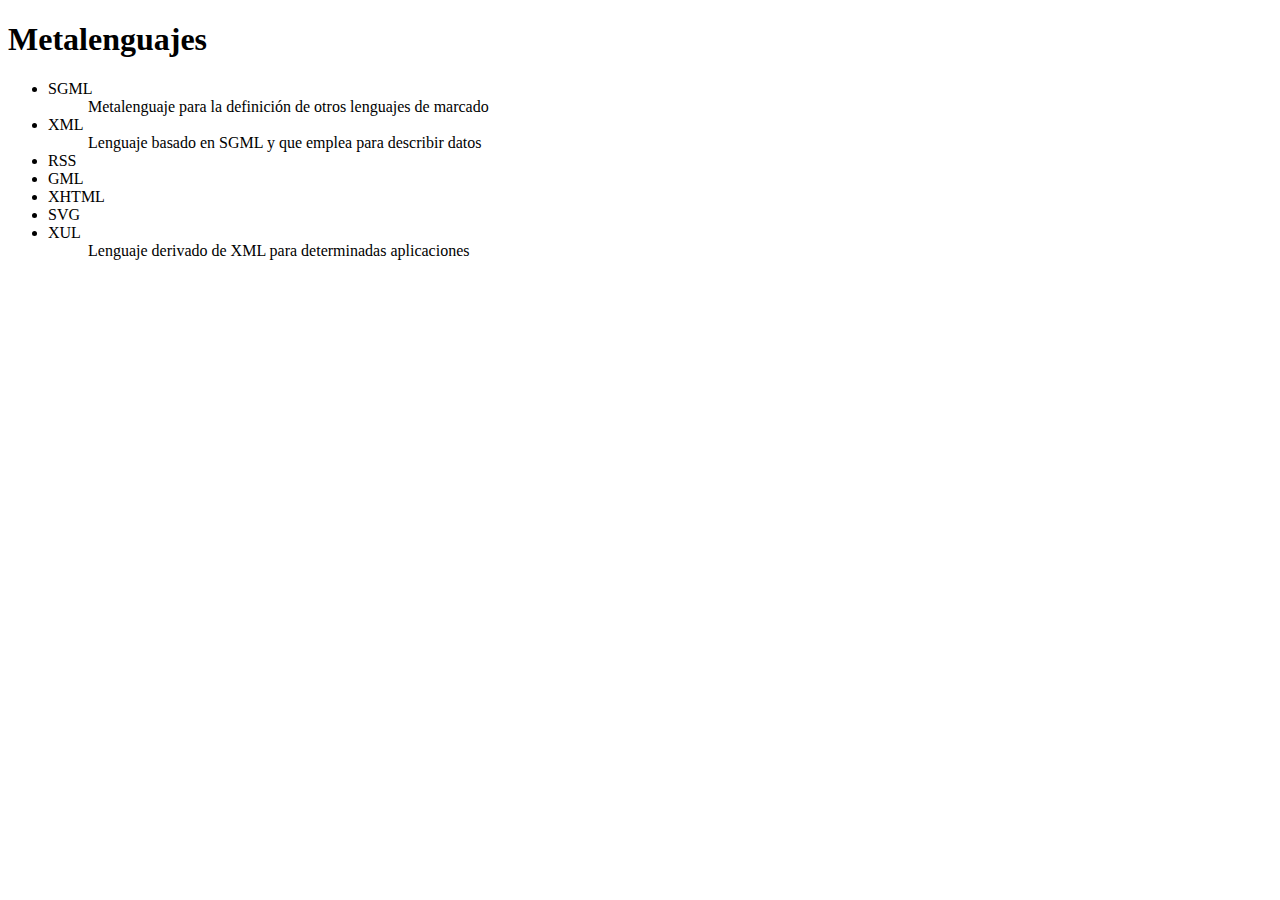
<file: EJERCICIOS/LISTAS/LISTAS_2_LM_ALEJANDRO_ROBERTO.html>
<!DOCTYPE html>
<html lang="es">
<head>
    <meta charset="utf-8">
    <meta name="description" content="Ejercicio html para hacer listas">
    <meta name="author" content="Alejandro Roberto">
    <title>Como hacer listas</title>
</head>
<body>
    <h1><strong>Metalenguajes</strong></h1>
    <ul>
        <li>SGML</li>
            <dd>Metalenguaje para la definición de otros lenguajes de marcado</dd>
        <li>XML</li>
            <dd>Lenguaje basado en SGML y que emplea para describir datos</dd>
        <li>RSS</li>
        <li>GML</li>
        <li>XHTML</li>
        <li>SVG</li>
        <li>XUL</li>
            <dd>Lenguaje derivado de XML para determinadas aplicaciones</dd>
    </ul>
</file>
<file: estilos.css>
h1{
    text-align: center;   
    font-family: "Honk";
}
h2{
    color: rgb(4, 84, 155);
    font-family:'Franklin Gothic Medium', 'Arial Narrow', Arial, sans-serif;
}
body{
    background-image: url(fondo2.jpg);
}
a{
    color: rgb(178, 7, 35);
    text-shadow: 0 0 5px red,
    0 0 50px red;
    text-decoration: none;
}
a:hover{
    text-shadow: 0 0 5px red,
    0 0 10px red,0 0 20px red,
    0 0 50px red,0 0 150px red;
}
</file>
<file: EJERCICIOS/DIBUJO/estilos.css>
body{
    background-image: url(fondo.jpg);
}
#coche{
    position:relative;
}
h1{
    color: #fcfcfc;
}
#chasis{
    position: absolute;
    top: 200px;
    left: 30px;
    border-style: solid;
    border-color: #ba1010;
    padding:50px; 
    background:#d33333;
    width:300px;
    border-top-left-radius: 60%;
    border-top-right-radius: 180%;
    border-bottom-right-radius:30% ;
    border-bottom-left-radius: 35%;

}
#rueda1{
    top: 290px;
    left: 60px;
    position: absolute;
    border-style: solid;
    border-color: #737171;
    padding:20px; 
    background:#393838;
    width:20px;
    border-top-left-radius: 100%;
    border-top-right-radius: 100%;
    border-bottom-right-radius:100% ;
    border-bottom-left-radius: 100%;
}
#rueda2{
    top: 290px;
    left: 310px;
    position: absolute;
    border-style: solid;
    border-color: #737171;
    padding:20px; 
    background:#393838;
    width:20px;
    border-top-left-radius: 100%;
    border-top-right-radius: 100%;
    border-bottom-right-radius:100% ;
    border-bottom-left-radius: 100%;
}
#faros{
    position: absolute;
    top: 258px;
    left: 385px;
    border-style: solid;
    border-color: #c3c0c0;
    background:#eff700;
    height:15px;
    width:35px;
    border-top-left-radius: 60%;
    border-top-right-radius: 180%;
    border-bottom-right-radius:30% ;
    border-bottom-left-radius: 35%;
}
#ventanillas{
    position: absolute;
    top: 215px;
    left: 80px;
    border-style: solid;
    border-color: #000000;
    height:50px;
    background:#17899a;
    width:260px;
    border-top-left-radius: 60%;
    border-top-right-radius: 180%;
    border-bottom-right-radius:30% ;
    border-bottom-left-radius: 35%;
}
#puerta{
    position: absolute;
    top: 217px;
    left: 200px;
    border-style: solid;
    border-color: #0d0d0d;
    height:65px;
}
#llanta1{
    top: 298px;
    left: 70px;
    position: absolute;
    border-style: solid;
    border-color: #ffffff;
    height:40px;
    background:#7a7a7c;
    width:40px;
    border-top-left-radius: 100%;
    border-top-right-radius: 100%;
    border-bottom-right-radius:100%;
    border-bottom-left-radius: 100%;
}
#llanta2{
    top: 298px;
    left: 320px;
    position: absolute;
    border-style: solid;
    border-color: #ffffff;
    height:40px;
    background:#7a7a7c;
    width:40px;
    border-top-left-radius: 100%;
    border-top-right-radius: 100%;
    border-bottom-right-radius:100%;
    border-bottom-left-radius: 100%;
}
#conductor1{
    top: 230px;
    left: 250px;
    position: absolute;
    border-style: solid;
    border-color: #ffffff;
    height:21px;
    background:#ffffff;
    width:20px;
    border-top-left-radius: 100%;
    border-top-right-radius: 100%;
    border-bottom-right-radius:100%;
    border-bottom-left-radius: 100%;
}
#conductor2{
    top: 255px;
    left: 259px;
    position: absolute;
    border-style: solid;
    border-color: #ffffff;
    height:10px;
    background:#ffffff;
    width:2px;
}
#repuesto{
    top: 240px;
    left: 6px;
    position: absolute;
    border-style: solid;
    border-color: #000000;
    height:50px;
    background:#060606;
    width:20px;
}#escape{
    top: 300px;
    left: 15px;
    position: absolute;
    border-style: solid;
    border-color: #3f3e3e;
    height:10px;
    background:#918f8f;
    width:50px;
}
#nitro{
    top: 297px;
    left: 1px;
    position: absolute;
    border-style: solid;
    border-color: #eedf0d;
    height: auto; 
    background:#c5310f;
    width:20px;
    border-top-left-radius: 100%;
    border-top-right-radius: 100%;
    border-bottom-right-radius:100% ;
    border-bottom-left-radius: 100%;
}
</file>
<file: EJERCICIOS/DIBUJO/estilo.css>
body{
    background-image: url(fondo2.jpg);
}
#chasis{
    position: absolute;
    top:100px;
    left:200px;
    border-style: solid;
    border-color: #030303;
    background:#d33333;
    height: 500px;
    width: 170px;
    border-top-left-radius: 180%;
    border-top-right-radius: 180%;
    border-bottom-right-radius:30%;
    border-bottom-left-radius: 30%;
}
#ventanilla1{
    position: absolute;
    top:200px;
    left:255px;
    border-style: solid;
    border-color: #030303;
    background:#05bfee;
    height: 60px;
    width: 60px;
    border-top-left-radius: 100%;
    border-top-right-radius: 100%;
    border-bottom-right-radius:100%;
    border-bottom-left-radius: 100%;
}
#ventanilla2{
    position: absolute;
    top:185px;
    left:240px;
    border-style: solid;
    border-color: #030303;
    background:#72868b;
    height: 90px;
    width: 90px;
    border-top-left-radius: 100%;
    border-top-right-radius: 100%;
    border-bottom-right-radius:100%;
    border-bottom-left-radius: 100%;
}
#anillo1{
    position: absolute;
    top:490px;
    left:200px;
    border-style: solid;
    border-color: #030303;
    background:#72868b;
    height: 10px;
    width: 170px;
}
#anillo2{
    position: absolute;
    top:390px;
    left:200px;
    border-style: solid;
    border-color: #030303;
    background:#72868b;
    height: 10px;
    width: 170px;
}
#anillo3{
    position: absolute;
    top:597px;
    left:210px;
    border-style: solid;
    border-color: #030303;
    background:#72868b;
    height: 10px;
    width: 150px;
}
#fuego1{
    position: absolute;
    top:597px;
    left:215px;
    border-style: solid;
    border-color: #03030300;
    background:#f1e502;
    height: 100px;
    width: 12px;
    border-bottom-right-radius:100%;
    border-bottom-left-radius: 100%;
    box-shadow: 0.1px 0.1px 15px 5px rgba(182, 136, 9, 0.75);

}
#fuego2{
    position: absolute;
    top:597px;
    left:240px;
    border-style: solid;
    border-color: #03030300;
    background:#f1e502;
    height: 100px;
    width: 12px;
    border-bottom-right-radius:100%;
    border-bottom-left-radius: 100%;
    box-shadow: 0.1px 0.1px 15px 5px rgba(182, 136, 9, 0.75);

}
#fuego3{
    position: absolute;
    top:597px;
    left:265px;
    border-style: solid;
    border-color: #03030300;
    background:#f1e502;
    height: 100px;
    width: 12px;
    border-bottom-right-radius:100%;
    border-bottom-left-radius: 100%;
    box-shadow: 0.1px 0.1px 15px 5px rgba(182, 136, 9, 0.75);

}
#fuego4{
    position: absolute;
    top:597px;
    left:290px;
    border-style: solid;
    border-color: #03030300;
    background:#f1e502;
    height: 100px;
    width: 12px;
    border-bottom-right-radius:100%;
    border-bottom-left-radius: 100%;
    box-shadow: 0.1px 0.1px 15px 5px rgba(182, 136, 9, 0.75);

}
#fuego5{
    position: absolute;
    top:597px;
    left:315px;
    border-style: solid;
    border-color: #03030300;
    background:#f1e502;
    height: 100px;
    width: 12px;
    border-bottom-right-radius:100%;
    border-bottom-left-radius: 100%;
    box-shadow: 0.1px 0.1px 15px 5px rgba(182, 136, 9, 0.75);

}
#fuego6{
    position: absolute;
    top:597px;
    left:340px;
    border-style: solid;
    border-color: #03030300;
    background:#f1e502;
    height: 100px;
    width: 12px;
    border-bottom-right-radius:100%;
    border-bottom-left-radius: 100%;
    box-shadow: 0.1px 0.1px 15px 5px rgba(182, 136, 9, 0.75);

}
#fuego7{
    position: absolute;
    top:597px;
    left:227px;
    border-style: solid;
    border-color: #03030300;
    background:#f14202;
    height: 100px;
    width: 12px;
    border-bottom-right-radius:100%;
    border-bottom-left-radius: 100%;
    box-shadow: 0.1px 0.1px 15px 5px rgba(182, 136, 9, 0.75);

}
#fuego8{
    position: absolute;
    top:597px;
    left:253px;
    border-style: solid;
    border-color: #03030300;
    background:#f14202;
    height: 100px;
    width: 12px;
    border-bottom-right-radius:100%;
    border-bottom-left-radius: 100%;
    box-shadow: 0.1px 0.1px 15px 5px rgba(182, 136, 9, 0.75);

}
#fuego9{
    position: absolute;
    top:597px;
    left:277px;
    border-style: solid;
    border-color: #03030300;
    background:#f14202;
    height: 100px;
    width: 12px;
    border-bottom-right-radius:100%;
    border-bottom-left-radius: 100%;
    box-shadow: 0.1px 0.1px 15px 5px rgba(182, 136, 9, 0.75);

}
#fuego10{
    position: absolute;
    top:597px;
    left:302px;
    border-style: solid;
    border-color: #03030300;
    background:#f14202;
    height: 100px;
    width: 12px;
    border-bottom-right-radius:100%;
    border-bottom-left-radius: 100%;
    box-shadow: 0.1px 0.1px 15px 5px rgba(182, 136, 9, 0.75);

}
#fuego11{
    position: absolute;
    top:597px;
    left:327px;
    border-style: solid;
    border-color: #03030300;
    background:#f14202;
    height: 100px;
    width: 12px;
    border-bottom-right-radius:100%;
    border-bottom-left-radius: 100%;
    box-shadow: 0.1px 0.1px 15px 5px rgba(182, 136, 9, 0.75);

}
#entrada{
    position: absolute;
    top:110px;
    left:275px;
    border-style: solid;
    border-color: #030303;
    background:#05bfee;
    height: 80px;
    width: 20px;
    border-top-left-radius: 100%;
    border-top-right-radius: 100%;
    border-bottom-right-radius:100%;
    border-bottom-left-radius: 100%;
    box-shadow: 0px 0px 50px 60px rgba(182, 136, 9, 0.75);

}
</file>
<file: EJERCICIOS/EJERCICIO CAJAS/estilos.css>
body{
    background-color: black;
}
div.tarjeta{
border-width:2px solid #e60707;
border-style: solid;
border-color: #9f0404;
padding:40px; 
background:#355e1b;
width:300px;
border-radius:25px;
box-shadow: 0.1px 0.1px 15px 5px rgba(248, 248, 248, 0.75);
padding-bottom: 0px;

}
h2{
    margin-top: -30px;
    margin-left: 45px;
}
img{
    margin-left: 40px;
}
p.texto{
    margin-left: -38px;
}
div.pie{
   background-color: rgb(46, 114, 204);
   color: white;
   text-align:center;
    border-bottom-right-radius: 23px;
    border-bottom-left-radius: 23px;
    width: 380px;
    margin-left: -40px;
    padding-top: 1px;
    padding-bottom: 0.1%;
    height: 40px;
}
a:link{
    text-decoration: none;
}
</file>
